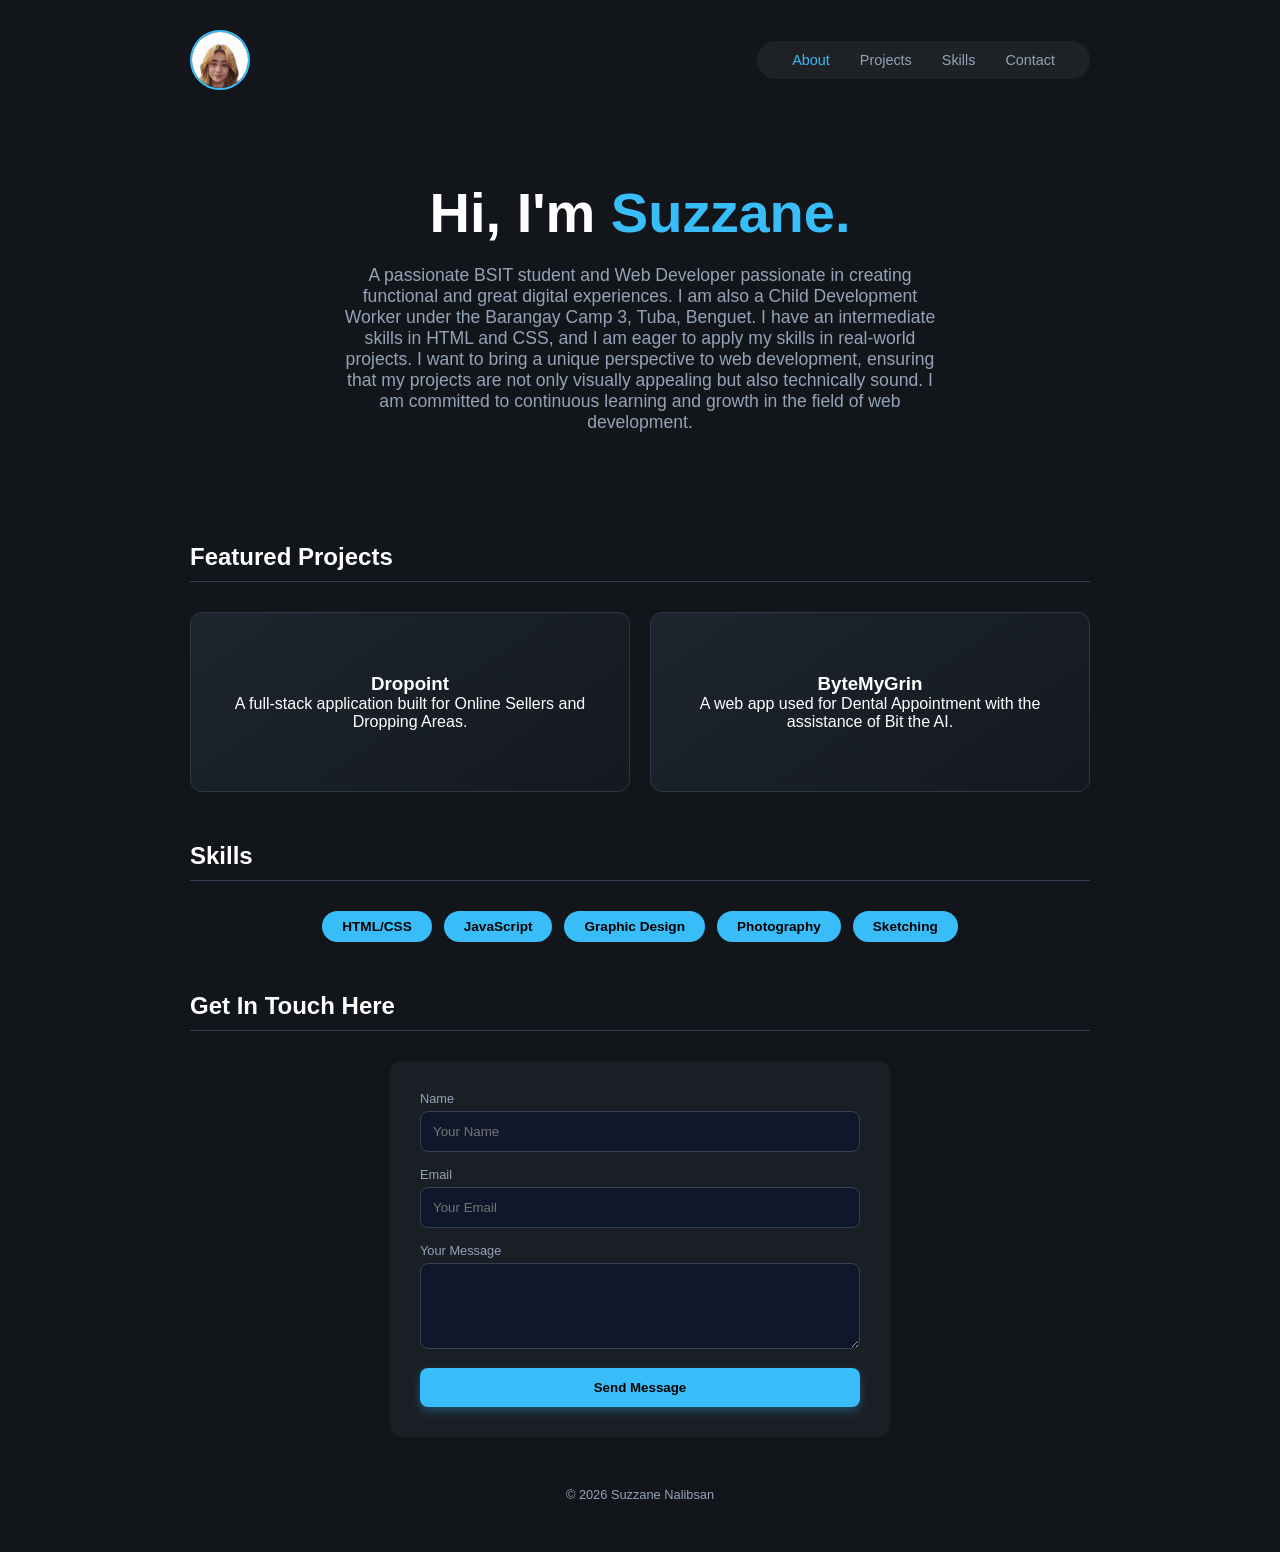
<file: index.html>
<!DOCTYPE html>
<html lang="en">
<head>
    <meta charset="UTF-8">
    <meta name="viewport" content="width=device-width, initial-scale=1.0">
    <title>Suzzane Nalibsan | Portfolio</title>
    <link rel="stylesheet" href="style.css">
</head>
<body>

    <nav>
        <div class="logo"><img src="profile.png" alt="Suzzane Nalibsan profile picture"></div>
        <ul>
            <li class="active"><a href="#about">About</a></li>
            <li><a href="#projects">Projects</a></li>
            <li><a href="#skills">Skills</a></li>
            <li><a href="#contact">Contact</a></li>
        </ul>
    </nav>

    <main class="container">
        <header id="about" class="hero">
            <h1>Hi, I'm <span>Suzzane.</span></h1>
            <p class="subtitle">A passionate BSIT student and Web Developer passionate in creating functional and great digital experiences. I am also a
                Child Development Worker under the Barangay Camp 3, Tuba, Benguet. I have an intermediate skills in HTML and CSS, and I am eager to apply my skills in real-world projects. 
                I want to bring a unique perspective to web development, ensuring that my projects are not only visually appealing but also technically sound. 
                I am committed to continuous learning and growth in the field of web development.</p>
        </header>

        <section id="projects">
            <h2 class="section-title">Featured Projects</h2>
            <div class="project-grid">
                <div class="project-card">
                    <div class="card-content">
                        <h3>Dropoint</h3>
                        <p>A full-stack application built for Online Sellers and Dropping Areas.</p>
                    </div>
                </div>
                <div class="project-card">
                    <div class="card-content">
                        <h3>ByteMyGrin</h3>
                    <p>A web app used for Dental Appointment with the assistance of Bit the AI.</p>
                    </div>
                </div>
            </div>
        </section>

        <section id="skills">
            <h2 class="section-title">Skills</h2>
            <div class="skills-container">
                <span>HTML/CSS</span>
                <span>JavaScript</span>
                <span>Graphic Design</span>
                <span>Photography</span>
                <span>Sketching</span>
            </div>
        </section>

        <section id="contact" class="contact-section">
            <h2 class="section-title">Get In Touch Here</h2>
            <form class="contact-form">
                <div class="input-group">
                    <label>Name</label>
                    <input type="text" placeholder="Your Name">
                </div>
                <div class="input-group">
                    <label>Email</label>
                    <input type="email" placeholder="Your Email">
                </div>
                <div class="input-group">
                    <label>Your Message</label>
                    <textarea rows="4"></textarea>
                </div>
                <button type="submit" class="submit-btn">Send Message</button>
            </form>
        </section>
    </main>

    <footer>
        <p>&copy; 2026 Suzzane Nalibsan</p>
    </footer>

</body>
</html>
</file>
<file: style.css>
:root {
    --bg-color: #12161b;
    --card-bg: #1a1f26;
    --accent-blue: #38bdf8;
    --text-main: #ffffff;
    --text-dim: #94a3b8;
}

* {
    margin: 0;
    padding: 0;
    box-sizing: border-box;
    font-family: 'Inter', sans-serif;
}

body {
    background-color: var(--bg-color);
    color: var(--text-main);
    display: flex;
    flex-direction: column;
    align-items: center;
    min-height: 100vh;
}

.container {
    max-width: 900px;
    width: 95%;
    text-align: center;
}


nav {
    width: 100%;
    max-width: 900px;
    display: flex;
    justify-content: space-between;
    align-items: center;
    padding: 30px 0;
    position: sticky;
    top: 0;
    z-index: 1000;
    background-color: var(--bg-color);
}

.logo {
    display: flex;
    align-items: center;
}

.logo img {
    width: 60px;
    height: 60px;
    border-radius: 50%;
    object-fit: cover;
    border: 2px solid var(--accent-blue);
}

nav ul {
    display: flex;
    list-style: none;
    background: rgba(255, 255, 255, 0.05);
    padding: 10px 20px;
    border-radius: 30px;
}

nav ul li { margin: 0 15px; }
nav ul li a {
    text-decoration: none;
    color: var(--text-dim);
    font-size: 0.9rem;
    transition: 0.3s;
}

nav ul li.active a, nav ul li a:hover {
    color: var(--accent-blue);
}


.hero { padding: 60px 0; }
.hero h1 { font-size: 3.5rem; margin-bottom: 20px; }
.hero h1 span { color: var(--accent-blue); }
.subtitle { color: var(--text-dim); font-size: 1.1rem; max-width: 600px; margin: auto; }


.section-title {
    font-size: 1.5rem;
    margin: 50px 0 30px;
    text-align: left;
    border-bottom: 1px solid #334155;
    padding-bottom: 10px;
}


.project-grid {
    display: grid;
    grid-template-columns: 1fr 1fr;
    gap: 20px;
}

.project-card {
    background: linear-gradient(145deg, #1e252e, #141920);
    border: 1px solid #2d3748;
    border-radius: 12px;
    height: 180px;
    display: flex;
    align-items: center;
    justify-content: center;
    padding: 20px;
    transition: 0.3s ease;
    cursor: pointer;
}

.project-card:hover {
    border-color: var(--accent-blue);
    box-shadow: 0 0 15px rgba(56, 189, 248, 0.2);
}


.skills-container {
    display: flex;
    flex-wrap: wrap;
    justify-content: center;
    gap: 12px;
}

.skills-container span {
    background: var(--accent-blue);
    color: #000;
    padding: 8px 20px;
    border-radius: 25px;
    font-weight: 600;
    font-size: 0.85rem;
}


.contact-form {
    max-width: 500px;
    margin: auto;
    background: var(--card-bg);
    padding: 30px;
    border-radius: 12px;
    text-align: left;
}

.input-group { margin-bottom: 15px; }
.input-group label { display: block; font-size: 0.8rem; margin-bottom: 5px; color: var(--text-dim); }

input, textarea {
    width: 100%;
    background: #0f172a;
    border: 1px solid #334155;
    padding: 12px;
    color: white;
    border-radius: 8px;
}

.submit-btn {
    width: 100%;
    padding: 12px;
    background: var(--accent-blue);
    border: none;
    border-radius: 8px;
    font-weight: bold;
    cursor: pointer;
    box-shadow: 0 4px 10px rgba(56, 189, 248, 0.3);
}

footer { padding: 50px; color: var(--text-dim); font-size: 0.8rem; }
</file>
